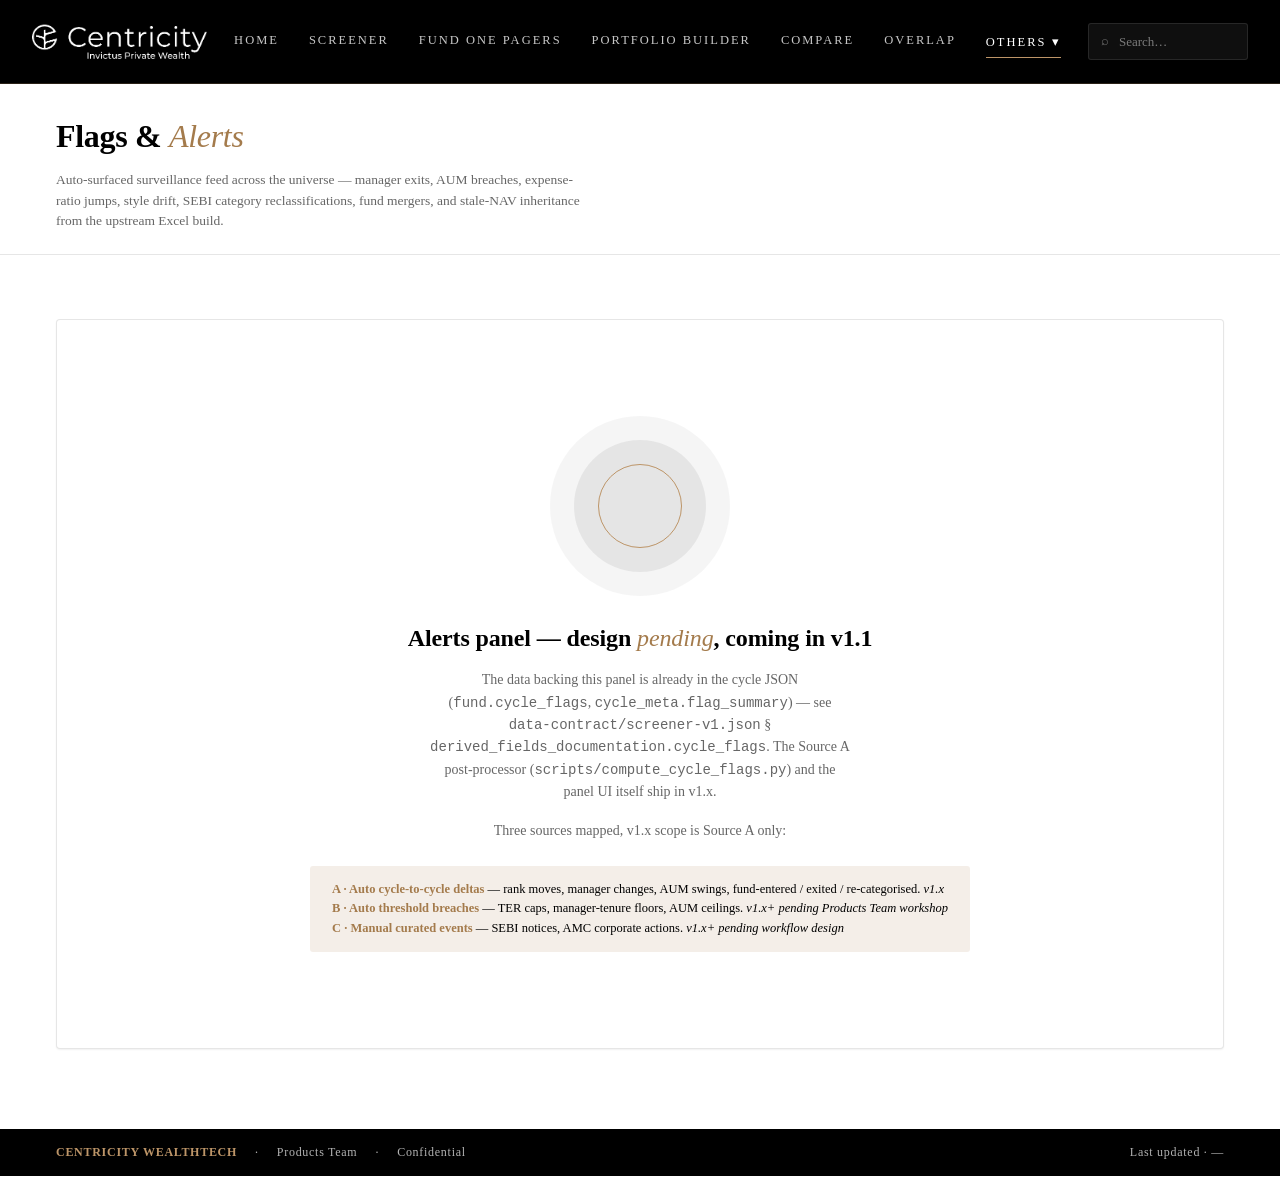
<file: alerts.html>
<!doctype html>
<html lang="en">
<head>
<meta charset="utf-8">
<title>Centricity MF Screener — Alerts</title>
<meta name="viewport" content="width=1680">
<link rel="icon" href="assets/logo.png">
<link rel="stylesheet" href="css/centricity.css">
<link rel="stylesheet" href="css/transitions.css">
<style>
  .shell-band {
    background: #fff; border-bottom: 1px solid var(--rule);
    padding: 28px 56px 22px;
  }
  .shell-band .inner { max-width: 1740px; margin: 0 auto; }
  .shell-band h1 { margin: 0; font-size: 32px; font-weight: 700; letter-spacing: -.01em; }
  .shell-band h1 em { font-style: italic; font-weight: 400; color: var(--gold-deep); }
  .shell-band .sub { font-size: 13.5px; color: var(--text-mid); margin: 8px 0 0; max-width: 80ch; }

  .shell-body {
    max-width: 1740px; margin: 64px auto 80px;
    padding: 0 56px;
  }
  .shell-empty {
    background: #fff; border: 1px solid var(--rule); border-radius: 4px;
    padding: 96px 32px; text-align: center;
    box-shadow: var(--shadow-sm);
  }
  .shell-empty .ring-motif {
    width: 180px; height: 180px; margin: 0 auto 24px;
  }
  .shell-empty h2 {
    margin: 0 0 12px;
    font-size: 24px; font-weight: 700; letter-spacing: -.005em;
  }
  .shell-empty h2 em { font-style: italic; font-weight: 400; color: var(--gold-deep); }
  .shell-empty p {
    font-size: 14px; color: var(--text-mid);
    margin: 0 auto 16px; max-width: 60ch; line-height: 1.6;
  }
  .shell-empty .scope-list {
    display: inline-block; text-align: left;
    background: var(--tan-soft); border-radius: 3px;
    padding: 14px 22px; margin-top: 8px;
    font-size: 12.5px; color: var(--black);
  }
  .shell-empty .scope-list b { color: var(--gold-deep); }
</style>
<script defer src="js/data-loader.js"></script>
<script defer src="js/cycle.js"></script>
<script defer src="js/search.js"></script>
<script defer src="js/transitions.js"></script>
</head>
<body>

<header class="appbar" role="banner">
  <div class="left"><div class="logo-cell"><img src="assets/logo.png" alt="Centricity WealthTech"></div></div>
  <nav aria-label="primary">
    <a href="index.html">Home</a>
    <a href="screener.html">Screener</a>
    <a href="fund-detail.html">Fund One Pagers</a>
    <a href="portfolio-builder.html">Portfolio Builder</a>
    <a href="compare.html">Compare</a>
    <a href="overlap.html">Overlap</a>
    <div class="nav-dropdown">
      <a href="#" class="dropdown-trigger active">Others &#9662;</a>
      <div class="nav-dropdown-menu">
        <a href="manager-profiles.html">Manager Profiles</a>
        <a href="archive.html">Archive</a>
        <a href="watchlist.html">Watchlist</a>
        <a href="alerts.html" class="active">Alerts</a>
      </div>
    </div>
  </nav>
  <div class="right">
    <label class="search">
      <span style="opacity:.6">⌕</span>
      <input type="text" placeholder="Search…" aria-label="Search">
    </label>
  </div>
</header>

<main>

<section class="shell-band">
  <div class="inner">
    <h1>Flags &amp; <em>Alerts</em></h1>
    <p class="sub">Auto-surfaced surveillance feed across the universe — manager exits, AUM breaches,
       expense-ratio jumps, style drift, SEBI category reclassifications, fund mergers, and stale-NAV
       inheritance from the upstream Excel build.</p>
  </div>
</section>

<section class="shell-body">
  <div class="shell-empty">
    <div class="ring-motif" aria-hidden="true"></div>
    <h2>Alerts panel — design <em>pending</em>, coming in v1.1</h2>
    <p>The data backing this panel is already in the cycle JSON (<code>fund.cycle_flags</code>,
       <code>cycle_meta.flag_summary</code>) — see <code>data-contract/screener-v1.json</code>
       § <code>derived_fields_documentation.cycle_flags</code>. The Source A post-processor
       (<code>scripts/compute_cycle_flags.py</code>) and the panel UI itself ship in v1.x.</p>
    <p>Three sources mapped, v1.x scope is Source A only:</p>
    <div class="scope-list">
      <b>A · Auto cycle-to-cycle deltas</b> — rank moves, manager changes, AUM swings,
         fund-entered / exited / re-categorised. <i>v1.x</i><br>
      <b>B · Auto threshold breaches</b> — TER caps, manager-tenure floors, AUM ceilings.
         <i>v1.x+ pending Products Team workshop</i><br>
      <b>C · Manual curated events</b> — SEBI notices, AMC corporate actions.
         <i>v1.x+ pending workflow design</i>
    </div>
  </div>
</section>

</main>

<footer class="appfoot" role="contentinfo">
  <div class="left">
    <span class="gold">CENTRICITY WEALTHTECH</span>
    <span>·</span>
    <span>Products Team</span>
    <span>·</span>
    <span>Confidential</span>
  </div>
  <div class="right">Last updated · —</div>
</footer>

</body>
</html>
</file>
<file: css/centricity.css>
/*
 * Centricity WealthTech — shared brand foundation
 * Source of truth: Dashboard/Claude Design Dashboard Data/02_Centricity_Brand_Standards.md
 *
 * This file defines the palette, typography, header/footer, status pills,
 * severity dots, gold-ring motif, common section structure, and number-rendering
 * utilities — every piece that repeats across all 8 deployed pages.
 *
 * Page-specific layouts live in css/<page>.css (loaded after this file).
 */

/* ============================================================
   1. PALETTE + TYPOGRAPHY (locked — see 02_Centricity_Brand_Standards.md)
   ============================================================ */
:root {
  --white:        #FFFFFF;
  --black:        #000000;
  --ink:          #0E0E0E;
  --gold:         #BD9568;
  --gold-deep:    #A47B4C;
  --tan:          #DBC8B2;
  --grey-mid:     #BFBFBF;
  --grey-light:   #D9D9D9;
  --red:          #931621;
  --green:        #0F5132;
  --text-mid:     #666666;
  --rule:         rgba(217, 217, 217, .65);
  --tan-soft:     rgba(219, 200, 178, .30);
  --tan-softer:   rgba(219, 200, 178, .16);
  --shadow-sm:    0 1px 2px rgba(0, 0, 0, 0.06);
  --shadow-md:    0 4px 14px rgba(0, 0, 0, .06);
}

* { box-sizing: border-box; }

html, body {
  margin: 0;
  padding: 0;
  background: var(--white);
  color: var(--black);
}

body {
  /* Cambria fallback chain — Georgia is institutional enough not to break the
     brand if substitution happens on older Windows branch laptops. */
  font-family: 'Cambria', Georgia, 'Times New Roman', serif;
  font-weight: 400;
  line-height: 1.55;
  font-size: 15px;
  -webkit-font-smoothing: antialiased;
  font-feature-settings: "tnum";
  font-variant-numeric: tabular-nums;
  overflow-x: hidden;
}

a { color: inherit; text-decoration: none; }
button { font-family: inherit; cursor: pointer; }

/* Tabular number rendering — used wherever percentages, rupees, or ratios appear */
.num {
  font-variant-numeric: tabular-nums;
  font-feature-settings: "tnum";
}

/* Negative-only Dark Red (#931621). Brand standard §2 forbids any other red. */
.neg { color: var(--red); }
.pos { color: var(--green); }

/* ============================================================
   2. TOP UTILITY STRIP
   ============================================================ */
.util {
  background: var(--ink);
  color: rgba(255, 255, 255, .7);
  font-size: 11.5px;
  letter-spacing: .14em;
  text-transform: uppercase;
  padding: 7px 56px;
  display: flex;
  justify-content: space-between;
  align-items: center;
  border-bottom: 1px solid rgba(255, 255, 255, .06);
}
.util .right { display: flex; gap: 24px; align-items: center; }
.util .right span b { color: var(--gold); font-weight: 700; }

/* ============================================================
   3. PRIMARY HEADER (sticky black bar, logo left, primary nav, search right)
   ============================================================ */
header.appbar {
  position: sticky; top: 0; z-index: 50;
  height: 84px;
  background: var(--black);
  color: var(--white);
  display: flex;
  align-items: center;
  justify-content: space-between;
  padding: 0 56px;
  border-bottom: 1px solid rgba(189, 149, 104, .22);
}

header.appbar .left {
  display: flex; align-items: center; gap: 38px;
}

header.appbar .logo-cell {
  display: flex; align-items: center; gap: 14px;
}

header.appbar .logo-cell img {
  height: 38px; width: auto; display: block;
}

header.appbar .logo-cell .div {
  width: 1px; height: 36px;
  background: rgba(189, 149, 104, .45);
  margin: 0 6px;
}

header.appbar .product {
  display: flex; flex-direction: column; line-height: 1.15;
}
header.appbar .product .eyebrow {
  font-size: 10px; letter-spacing: .32em; text-transform: uppercase; color: var(--gold);
}
header.appbar .product .ttl {
  font-size: 17px; font-weight: 700; letter-spacing: .04em; color: #fff;
}

header.appbar nav {
  display: flex; gap: 30px; align-items: center;
}
header.appbar nav a {
  font-size: 12.5px; letter-spacing: .16em; text-transform: uppercase;
  color: rgba(255, 255, 255, .78);
  padding: 8px 0;
  border-bottom: 1px solid transparent;
  transition: color .2s ease-out, border-color .2s ease-out;
}
header.appbar nav a:hover,
header.appbar nav a.active {
  color: #fff;
  border-bottom-color: var(--gold);
}

/* Fix-List 9 §6 — "Others ▾" dropdown groups Manager Profiles +
 * Archive + Watchlist + Alerts under a single nav item so the main
 * bar stays at five cells (Home / Screener / Compare / Overlap /
 * Others). Hover-only reveal — no JS needed. */
header.appbar .nav-dropdown {
  position: relative; display: inline-block;
}
header.appbar .nav-dropdown .dropdown-trigger {
  cursor: pointer;
}
header.appbar .nav-dropdown-menu {
  display: none;
  position: absolute; top: 100%; left: 0;
  background: #000; min-width: 180px; z-index: 100;
  border-top: 2px solid var(--gold);
  box-shadow: 0 4px 10px rgba(0, 0, 0, .35);
}
header.appbar .nav-dropdown-menu a {
  display: block; padding: 11px 16px;
  color: #fff; font-size: 12.5px;
  letter-spacing: .14em; text-transform: uppercase;
  white-space: nowrap;
  border: 0; border-bottom: 1px solid #2a2a2a;
}
header.appbar .nav-dropdown-menu a:last-child { border-bottom: 0; }
header.appbar .nav-dropdown-menu a:hover {
  background: var(--gold); color: #000;
  border-bottom-color: #2a2a2a;
}
header.appbar .nav-dropdown-menu a.active {
  background: rgba(189, 149, 104, .12);
  border-bottom-color: #2a2a2a;
  color: var(--gold);
}
header.appbar .nav-dropdown:hover .nav-dropdown-menu,
header.appbar .nav-dropdown:focus-within .nav-dropdown-menu {
  display: block;
}

header.appbar .right {
  display: flex; gap: 14px; align-items: center;
}

header.appbar .search {
  display: flex; align-items: center; gap: 8px;
  background: rgba(255, 255, 255, .06);
  border: 1px solid rgba(255, 255, 255, .10);
  padding: 8px 12px;
  border-radius: 3px;
  color: rgba(255, 255, 255, .7);
  font-size: 12.5px;
  width: 220px;
}
header.appbar .search:focus-within { border-color: var(--gold); }
header.appbar .search input {
  flex: 1; background: transparent; border: 0; outline: 0;
  color: #fff; font-family: inherit; font-size: 13px;
}
header.appbar .search input::placeholder { color: rgba(255, 255, 255, .45); }
header.appbar .search .kbd {
  font-size: 10px; letter-spacing: .06em; color: rgba(255, 255, 255, .45);
  border: 1px solid rgba(255, 255, 255, .18);
  padding: 1px 5px; border-radius: 2px;
}

header.appbar .iconbtn {
  width: 38px; height: 38px;
  display: inline-flex; align-items: center; justify-content: center;
  border: 1px solid rgba(255, 255, 255, .14);
  border-radius: 3px;
  color: #fff;
  background: transparent;
  transition: border-color .2s, background .2s;
}
header.appbar .iconbtn:hover {
  border-color: var(--gold);
  background: rgba(189, 149, 104, .12);
}

/* ============================================================
   4. SECTION STRUCTURE (used by every page's content blocks)
   ============================================================ */
main { padding: 0; }

.section {
  padding: 56px 56px 8px;
  max-width: 1740px;
  margin: 0 auto;
}
.section.light { background: #fff; }
.section.tinted {
  background: linear-gradient(180deg, #fff 0%, rgba(219, 200, 178, .18) 100%);
}

.sec-head {
  display: flex;
  align-items: flex-end;
  justify-content: space-between;
  border-bottom: 1px solid var(--rule);
  padding-bottom: 14px;
  margin-bottom: 28px;
  gap: 18px;
}
.sec-head .ttl-block .eyebrow {
  font-size: 10.5px; letter-spacing: .28em; text-transform: uppercase; color: var(--gold);
  font-weight: 700; margin-bottom: 8px; display: block;
}
.sec-head .ttl-block h2 {
  margin: 0;
  font-size: 32px;
  font-weight: 700;
  letter-spacing: -.01em;
  color: var(--black);
  line-height: 1.1;
}
.sec-head .ttl-block h2 em {
  font-style: italic; font-weight: 400; color: var(--gold-deep);
}
.sec-head .ttl-block .sub {
  font-size: 13.5px; color: var(--text-mid); margin-top: 8px; max-width: 64ch;
}
.sec-head a.more {
  font-size: 11.5px; letter-spacing: .18em; text-transform: uppercase; color: var(--gold);
  border-bottom: 1px solid transparent; padding-bottom: 3px;
  transition: border-color .2s; white-space: nowrap;
}
.sec-head a.more:hover { border-bottom-color: var(--gold); }

/* ============================================================
   5. STATUS PILLS (BUY / HOLD / REVIEW / AVOID)
   per Brand Standards §7
   ============================================================ */
.pill {
  display: inline-block;
  padding: 4px 12px;
  border-radius: 2px;
  font-size: 10.5px;
  letter-spacing: .18em;
  text-transform: uppercase;
  font-weight: 700;
  color: #fff;
  min-width: 68px;
  text-align: center;
}
.pill.buy    { background: var(--green); }
.pill.hold   { background: var(--gold); }
.pill.review { background: var(--text-mid); }
.pill.avoid  { background: var(--red); }

/* Score-status badge (when verdict is null, show centricity_score_status instead) */
.badge {
  display: inline-block;
  padding: 3px 10px;
  border-radius: 2px;
  font-size: 10.5px;
  letter-spacing: .14em;
  text-transform: uppercase;
  font-weight: 700;
}
.badge.ranked     { background: var(--tan); color: var(--black); }
.badge.warning-13 { background: rgba(189, 149, 104, .15); color: var(--gold-deep); border: 1px solid var(--gold); }
.badge.new-fund   { background: rgba(102, 102, 102, .10); color: var(--text-mid); border: 1px solid var(--grey-mid); }
.badge.not-scored { background: rgba(217, 217, 217, .35); color: var(--text-mid); border: 1px solid var(--rule); }

/* ============================================================
   6. ALERT SEVERITY DOTS (Brand Standards §7)
   ============================================================ */
.alert {
  border: 1px solid var(--rule);
  border-radius: 4px;
  background: #fff;
  padding: 22px 24px;
  display: flex;
  gap: 16px;
  transition: border-color .2s, transform .2s, box-shadow .2s;
  box-shadow: var(--shadow-sm);
}
.alert:hover {
  border-color: var(--gold);
  transform: translateY(-2px);
  box-shadow: var(--shadow-md);
}
.alert .sev {
  width: 10px; height: 10px;
  border-radius: 50%;
  flex: none;
  margin-top: 8px;
  box-shadow: 0 0 0 4px rgba(0, 0, 0, .04);
}
.alert.high .sev { background: var(--red); }
.alert.med  .sev { background: var(--gold); }
.alert.low  .sev { background: var(--text-mid); }
.alert .body { flex: 1; min-width: 0; }
.alert .lbl {
  font-size: 10.5px; letter-spacing: .18em; text-transform: uppercase; color: var(--text-mid);
  margin-bottom: 8px;
}
.alert.high .lbl { color: var(--red); }
.alert .ttl   { font-weight: 700; font-size: 16px; line-height: 1.35; margin-bottom: 8px; }
.alert .ctx   { font-size: 13px; color: var(--text-mid); margin-bottom: 12px; line-height: 1.55; }
.alert .fund  { font-size: 12.5px; color: var(--black); border-top: 1px dotted var(--grey-light); padding-top: 10px; }
.alert .fund b { font-weight: 700; }
.alert .arrow { color: var(--gold); font-size: 18px; align-self: flex-start; margin-top: 4px; flex: none; transition: transform .2s; }
.alert:hover .arrow { transform: translateX(3px); }

/* ============================================================
   7. THE CENTRICITY GOLD-RING MOTIF (Brand Standards §4)
   Concentric grey circle + thin gold ring. Use as watermark in section
   corners or as a focal element on empty / placeholder states.
   ============================================================ */
.ring-motif {
  position: relative;
  width: 180px;
  height: 180px;
  border-radius: 50%;
  background: rgba(191, 191, 191, .16);
}
.ring-motif::before {
  content: "";
  position: absolute;
  inset: 24px;
  border-radius: 50%;
  background: rgba(191, 191, 191, .30);
}
.ring-motif::after {
  content: "";
  position: absolute;
  inset: 48px;
  border-radius: 50%;
  border: 1.25px solid var(--gold);
}

/* ============================================================
   8. FOOTER (sticky black bar, "Last updated" right, org line left)
   ============================================================ */
.pre-foot {
  margin-top: 48px;
  padding: 40px 56px 32px;
  background: linear-gradient(180deg, #fff 0%, rgba(219, 200, 178, .16) 100%);
  border-top: 1px solid var(--rule);
}
.pre-foot .inner {
  max-width: 1740px;
  margin: 0 auto;
  display: grid;
  grid-template-columns: 2fr 1fr 1fr 1fr;
  gap: 44px;
  align-items: start;
}
.pre-foot h4 {
  font-size: 10.5px; letter-spacing: .22em; text-transform: uppercase; color: var(--text-mid);
  font-weight: 700; margin: 0 0 12px;
}
.pre-foot .brand-block .mark {
  height: 34px; margin-bottom: 14px; display: block;
}
.pre-foot .brand-block p {
  margin: 0; font-size: 13px; color: var(--text-mid); max-width: 48ch; line-height: 1.55;
}
.pre-foot ul {
  list-style: none; padding: 0; margin: 0;
  display: flex; flex-direction: column; gap: 8px;
}
.pre-foot ul a { font-size: 13px; color: var(--black); transition: color .2s; }
.pre-foot ul a:hover { color: var(--gold); }

footer.appfoot {
  background: var(--black);
  color: #fff;
  padding: 14px 56px;
  font-size: 12px;
  letter-spacing: .06em;
  display: flex; align-items: center; justify-content: space-between;
}
footer.appfoot .left {
  display: flex; align-items: center; gap: 18px; color: rgba(255, 255, 255, .7);
}
footer.appfoot .left .gold { color: var(--gold); font-weight: 700; }
footer.appfoot .right { color: rgba(255, 255, 255, .7); }

/* ============================================================
   9. TOAST (bottom-of-page transient notifications)
   ============================================================ */
.toast {
  position: fixed; left: 50%; bottom: 64px;
  transform: translate(-50%, 16px);
  background: var(--black);
  color: #fff;
  padding: 11px 18px;
  border-radius: 3px;
  font-size: 12.5px;
  opacity: 0;
  transition: opacity .25s, transform .25s;
  pointer-events: none;
  box-shadow: var(--shadow-md);
  z-index: 200;
  border: 1px solid rgba(189, 149, 104, .4);
}
.toast.show { opacity: 1; transform: translate(-50%, 0); }

/* ============================================================
   10. EMPTY-STATE PLACEHOLDER (used by Alerts and Watchlist v1.1 shells,
       and by any v1 panel where data isn't wired yet)
   ============================================================ */
.empty-state {
  display: flex;
  flex-direction: column;
  align-items: center;
  justify-content: center;
  padding: 64px 24px;
  text-align: center;
  background: #fff;
  border: 1px solid var(--rule);
  border-radius: 4px;
}
.empty-state .ring-motif {
  margin-bottom: 24px;
  width: 140px;
  height: 140px;
}
.empty-state h3 {
  font-size: 20px;
  font-weight: 700;
  margin: 0 0 8px;
  letter-spacing: -.005em;
  color: var(--black);
}
.empty-state p {
  font-size: 13.5px;
  color: var(--text-mid);
  margin: 0;
  max-width: 56ch;
  line-height: 1.55;
}

/* ============================================================
   10.5. MULTI-SELECT COMPONENT (js/multi-select.js)
   Reusable button + popover with search + tri-state Select-all + grouped
   options + disabled rows. Used by Home filters, Screener left rail, etc.
   Brand-compliant: Cambria, palette only, Warm Gold focus rings.
   ============================================================ */
.multi-select {
  position: relative;
  display: inline-block;
  font-family: 'Cambria', Georgia, 'Times New Roman', serif;
}

/* — button (visible when popover closed) — */
.multi-select .ms-button {
  appearance: none; -webkit-appearance: none;
  font-family: inherit;
  font-size: 13px;
  font-weight: 600;
  background: #fff;
  border: 1px solid var(--gold);
  color: var(--black);
  padding: 8px 14px 8px 14px;
  border-radius: 3px;
  cursor: pointer;
  display: inline-flex;
  align-items: center;
  gap: 10px;
  min-width: 200px;
  letter-spacing: 0;
  text-transform: none;
  transition: background .15s ease-out;
}
.multi-select .ms-button:hover { background: var(--tan-softer); }
.multi-select.open .ms-button {
  background: var(--tan-softer);
  border-color: var(--gold-deep);
}
.multi-select .ms-label { flex: 1; text-align: left; }
.multi-select .ms-caret { color: var(--gold); font-size: 10px; }

/* — popover — */
.multi-select .ms-popover {
  position: absolute;
  top: calc(100% + 6px);
  left: 0;
  z-index: 80;
  min-width: 280px;
  max-width: 360px;
  max-height: 380px;
  display: flex;
  flex-direction: column;
  background: #fff;
  border: 1px solid var(--gold);
  border-radius: 4px;
  box-shadow: var(--shadow-md);
  padding: 6px;
}
.multi-select .ms-popover[hidden] { display: none; }

/* — search input — */
.multi-select .ms-search {
  font-family: inherit;
  font-size: 13px;
  padding: 8px 10px;
  border: 1px solid var(--rule);
  border-radius: 3px;
  outline: none;
  margin-bottom: 4px;
  background: #fff;
  color: var(--black);
}
.multi-select .ms-search:focus { border-color: var(--gold); }

/* — select-all toggle row — */
.multi-select .ms-row-toggle {
  background: var(--tan-softer);
  font-weight: 700;
  font-size: 12px;
  letter-spacing: .04em;
  color: var(--text-mid);
  text-transform: uppercase;
  border-bottom: 1px solid var(--rule);
  margin-bottom: 4px;
  padding: 8px 10px;
}
.multi-select .ms-row-toggle:hover { background: var(--tan-soft); cursor: pointer; }

/* — list of options — */
.multi-select .ms-list {
  overflow-y: auto;
  max-height: 280px;
}
.multi-select .ms-row {
  display: flex;
  align-items: center;
  gap: 10px;
  padding: 7px 10px;
  cursor: pointer;
  border-radius: 2px;
  font-size: 13.5px;
  color: var(--black);
  transition: background .12s ease-out;
}
.multi-select .ms-row:hover { background: var(--tan-softer); }
.multi-select .ms-row[aria-selected="true"] { background: rgba(189, 149, 104, .08); }
.multi-select .ms-row-disabled {
  cursor: not-allowed;
  opacity: .55;
  background: rgba(217, 217, 217, .25);
  font-style: italic;
}
.multi-select .ms-row-disabled:hover { background: rgba(217, 217, 217, .25); }

/* — group header (non-clickable) — */
.multi-select .ms-group-header {
  padding: 8px 10px 4px;
  font-size: 10.5px;
  letter-spacing: .18em;
  text-transform: uppercase;
  color: var(--gold);
  font-weight: 700;
  border-top: 1px dotted var(--rule);
  margin-top: 4px;
}
.multi-select .ms-group-header:first-child {
  border-top: 0;
  margin-top: 0;
}

/* — checkbox glyph (3 states: empty / checked / indeterminate) — */
.multi-select .ms-checkbox {
  width: 16px; height: 16px; flex: none;
  border: 1.4px solid var(--gold);
  border-radius: 2px;
  background: #fff;
  position: relative;
  transition: background .12s, border-color .12s;
}
.multi-select .ms-checkbox.checked {
  background: var(--gold);
  border-color: var(--gold);
}
.multi-select .ms-checkbox.checked::after {
  content: "";
  position: absolute;
  left: 4px; top: 1px;
  width: 4px; height: 8px;
  border-right: 2px solid #fff;
  border-bottom: 2px solid #fff;
  transform: rotate(45deg);
}
.multi-select .ms-checkbox.indeterminate {
  background: var(--gold);
  border-color: var(--gold);
}
.multi-select .ms-checkbox.indeterminate::after {
  content: "";
  position: absolute;
  left: 3px; right: 3px; top: 6px;
  height: 2px;
  background: #fff;
  border-radius: 1px;
}

.multi-select .ms-row-text { flex: 1; }

/* — empty-state ("No matches" when search yields nothing) — */
.multi-select .ms-empty {
  padding: 16px 12px;
  font-size: 12.5px;
  color: var(--text-mid);
  font-style: italic;
  text-align: center;
}

/* — focus rings: Brand Standards §6 — */
.multi-select .ms-button:focus-visible,
.multi-select .ms-search:focus-visible,
.multi-select .ms-row:focus-visible,
.multi-select .ms-row-toggle:focus-visible {
  outline: 2px solid var(--gold);
  outline-offset: 2px;
}

/* ============================================================
   11. FOCUS RINGS (Brand Standards §6 — Warm Gold, 2px, 2px offset)
   ============================================================ */
button:focus-visible,
a:focus-visible,
input:focus-visible,
select:focus-visible,
[tabindex]:focus-visible {
  outline: 2px solid var(--gold);
  outline-offset: 2px;
}

/* ============================================================
   12. RESPONSIVE NUDGES (Brand Standards: desktop-first, 1380px breakpoint)
   ============================================================ */
@media (max-width: 1380px) {
  .section { padding: 40px 32px 8px; }
  header.appbar { padding: 0 32px; }
  header.appbar .search { width: 160px; }
  .pre-foot .inner { grid-template-columns: 1fr 1fr; }
}

/* ============================================================
   11a. FUND-DETAIL TOP-25 PICKER — centered on the no-args page
        Only the picker block carries .top25-picker so the rule does NOT
        affect the regular fund-detail returns table on a loaded fund.
   ============================================================ */
.top25-picker {
  max-width: 900px;
  margin: 0 auto;
}
.top25-picker .perf-table-wrap {
  max-width: 900px;
  margin: 0 auto;
}
/* v4.1 Item J — Top-25 table: every cell centred, including the FUND name
   sub-line (AMC + scheme code). Overrides the default .perf rules that
   left-align col-1 and right-align numeric cols. Scoped via .top25-picker
   so the regular fund-detail performance table is unaffected. */
.top25-picker table.perf thead th,
.top25-picker table.perf thead th:first-child,
.top25-picker table.perf tbody td,
.top25-picker table.perf tbody td:first-child {
  text-align: center;
}
.top25-picker table.perf tbody td.row-fund-cell > div {
  display: block;
  text-align: center;
  font-size: 11px;
  color: var(--text-mid);
}

/* ============================================================
   12a. GLOBAL SEARCH DROPDOWN (js/search.js — Fix-List 12)
        Anchored under header.appbar .search; extends LEFT from the input's
        right edge so the 360-px panel doesn't clip on smaller viewports.
   ============================================================ */
.search-dropdown {
  position: absolute;
  top: calc(100% + 6px);
  right: 0;
  width: 420px;
  max-height: 312px;
  overflow-y: auto;
  background: #FFFFFF;
  border: 1px solid var(--grey-light);
  box-shadow: var(--shadow-md);
  border-radius: 3px;
  z-index: 60;
  font-family: 'Cambria', Georgia, 'Times New Roman', serif;
  font-size: 13px;
  color: var(--ink);
}
.search-dropdown[hidden] { display: none; }

.search-dropdown .search-row {
  display: flex;
  align-items: center;
  gap: 10px;
  height: 36px;
  padding: 0 12px;
  border-bottom: 1px solid var(--grey-light);
  color: var(--ink);
  text-decoration: none;
  cursor: pointer;
  white-space: nowrap;
}
.search-dropdown .search-row:last-child { border-bottom: 0; }
.search-dropdown .search-row .sr-name {
  flex: 1 1 auto;
  color: var(--gold);
  font-weight: 600;
  font-size: 13px;
  overflow: hidden;
  text-overflow: ellipsis;
}
.search-dropdown .search-row .sr-cat {
  flex: 0 0 auto;
  color: var(--text-mid);
  font-size: 11.5px;
  max-width: 120px;
  overflow: hidden;
  text-overflow: ellipsis;
}
.search-dropdown .search-row .sr-score {
  flex: 0 0 auto;
  font-variant-numeric: tabular-nums;
  font-feature-settings: "tnum";
  font-size: 11.5px;
  color: var(--gold-deep);
  font-weight: 600;
  background: var(--tan-softer);
  padding: 2px 8px;
  border-radius: 999px;
}
.search-dropdown .search-row:hover {
  background: #FDF8F2;
}
.search-dropdown .search-row.active,
.search-dropdown .search-row.active:hover {
  background: var(--gold);
}
.search-dropdown .search-row.active .sr-name,
.search-dropdown .search-row.active .sr-cat,
.search-dropdown .search-row.active .sr-score {
  color: #FFFFFF;
  background: transparent;
}
.search-empty {
  padding: 14px 14px;
  color: var(--text-mid);
  font-size: 12px;
  text-align: center;
  font-style: italic;
}

/* ============================================================
   12b. CYCLE PICKER (shared component)
        Mirrors Home's hero-cycle markup so Fund Detail + Compare + any other
        page that needs an in-page cycle switcher renders the same control.
        Home's home.css carries an identical local copy; cascade resolves cleanly.
   ============================================================ */
.hero-eyebrow-row {
  display: flex; align-items: center; justify-content: space-between;
  gap: 16px; margin-bottom: 8px;
}
.hero-eyebrow-row .eyebrow { margin-bottom: 0; }
.hero-eyebrow-row .hero-cycle { margin-top: 0; }

.hero-cycle {
  display: flex; align-items: center; gap: 12px;
  font-size: 11px; letter-spacing: .18em; text-transform: uppercase; color: var(--text-mid);
  flex: none; margin-top: 8px;
}
.hero-cycle select {
  appearance: none; -webkit-appearance: none;
  font-family: inherit; font-size: 13px; font-weight: 600;
  background: #fff;
  border: 1px solid var(--gold);
  color: var(--black);
  padding: 9px 30px 9px 12px;
  border-radius: 3px;
  background-image:
    linear-gradient(45deg, transparent 50%, var(--gold) 50%),
    linear-gradient(135deg, var(--gold) 50%, transparent 50%);
  background-position: calc(100% - 14px) 17px, calc(100% - 9px) 17px;
  background-size: 5px 5px, 5px 5px;
  background-repeat: no-repeat;
  cursor: pointer;
  letter-spacing: 0;
  text-transform: none;
}

/* ============================================================
   13. PRINT — used by the html2pdf.js export pipeline (js/exports.js).
       Strips the sticky header/footer noise and shows a clean print frame.
   ============================================================ */
@media print {
  header.appbar,
  footer.appfoot,
  .util,
  .toast { display: none !important; }
  body { background: #fff; }
  .section { padding: 24px 32px; max-width: none; }
}
</file>
<file: css/transitions.css>
/*
 * Centricity MF Screener Dashboard — transitions.css
 *
 * Premium institutional motion. NO bouncy springs / parallax / Lottie /
 * gradients outside palette. Everything is ease-out cubic, modest duration,
 * fires once per section, respects prefers-reduced-motion.
 *
 * Reference: Stripe / Linear / Bloomberg Terminal. Calm, important, smooth.
 *
 * If reverting: delete this file + remove the <link> in every HTML page +
 * delete js/transitions.js + remove its <script> tag. One commit's worth.
 */

/* ============================================================
   1. PAGE-LOAD FADE — 320 ms quiet entrance, body-wide.
   ============================================================ */
@media (prefers-reduced-motion: no-preference) {
  body {
    animation: cx-page-fade 320ms cubic-bezier(0.22, 0.61, 0.36, 1) both;
  }
  @keyframes cx-page-fade {
    from { opacity: 0.88; transform: translateY(2px); }
    to   { opacity: 1;    transform: translateY(0);   }
  }
}

/* ============================================================
   2. SECTION REVEAL — JS adds .cx-reveal on page load with a per-
      element animation-delay (60 ms × index, capped at 8). Animation
      runs once, both fill mode holds the end state. Animations
      override declarations + inline styles during playback, which
      makes this robust against odd compositor pinning that defeats
      pure transition-based reveals on certain block-level elements.
   ============================================================ */
@media (prefers-reduced-motion: no-preference) {
  .cx-reveal {
    animation: cx-reveal-anim 700ms cubic-bezier(0.22, 0.61, 0.36, 1) both;
    will-change: transform, opacity;
  }
}
@keyframes cx-reveal-anim {
  from { transform: translateY(20px) scale(0.992); opacity: 0; }
  to   { transform: translateY(0)    scale(1);     opacity: 1; }
}

/* ============================================================
   3. NAV-LINK GOLD UNDERLINE — 200 ms scaleX from left.
      Replaces the brand's existing :hover color shift.
   ============================================================ */
header.appbar nav a {
  position: relative;
  transition: color 200ms cubic-bezier(0.22, 0.61, 0.36, 1);
}
header.appbar nav a:not(.dropdown-trigger)::after {
  content: '';
  position: absolute;
  left: 0; right: 0;
  bottom: -3px;
  height: 2px;
  background: var(--gold);
  transform: scaleX(0);
  transform-origin: left center;
  transition: transform 220ms cubic-bezier(0.22, 0.61, 0.36, 1);
  pointer-events: none;
}
header.appbar nav a:not(.dropdown-trigger):hover::after,
header.appbar nav a.active:not(.dropdown-trigger)::after {
  transform: scaleX(1);
}

/* Dropdown menu items get a softer gold-fill hover instead. */
header.appbar .nav-dropdown-menu a {
  transition: background 180ms ease-out, color 180ms ease-out;
}

/* ============================================================
   4. CARD / TILE HOVER LIFT — 220 ms translate + shadow upgrade.
      Applies to clickable surfaces only.
   ============================================================ */
.qtile,
.pb-card,
.alert,
.change-card,
.q-tile,
.archive-tile,
.tile,
.profile-card,
.peer-card,
.fund-card {
  transition: transform 220ms cubic-bezier(0.22, 0.61, 0.36, 1),
              box-shadow 220ms cubic-bezier(0.22, 0.61, 0.36, 1),
              border-color 220ms cubic-bezier(0.22, 0.61, 0.36, 1);
  will-change: transform;
}
.qtile:hover,
a.qtile:hover,
.archive-tile:hover,
.tile:hover {
  transform: translateY(-2px);
  box-shadow: 0 10px 28px rgba(0, 0, 0, .07),
              0 1px 0 rgba(189, 149, 104, .35);
}
.qtile:active,
a.qtile:active,
.archive-tile:active {
  transform: translateY(0);
  transition-duration: 80ms;
}

/* ============================================================
   5. SEARCH DROPDOWN — smooth open via opacity + 4-px slide.
      Sits on top of the existing [hidden] gating in centricity.css §12a.
   ============================================================ */
.search-dropdown {
  opacity: 0;
  transform: translateY(-4px);
  transition: opacity 180ms ease-out, transform 180ms ease-out;
  pointer-events: none;
}
.search-dropdown:not([hidden]) {
  opacity: 1;
  transform: translateY(0);
  pointer-events: auto;
}
.search-dropdown .search-row {
  transition: background 180ms ease-out;
}

/* ============================================================
   6. SMOOTH SCROLL — anchor jumps + horizontally-scrolling tables.
   ============================================================ */
html {
  scroll-behavior: smooth;
}
.table-wrap,
.tbl-scroll,
.matrix-scroll,
.crumb,
.compare-scroll,
.holdings-scroll {
  scroll-behavior: smooth;
}

/* ============================================================
   7. BUTTONS + LINKS — institutional ease, gentle press.
   ============================================================ */
.btn,
button.btn,
.more,
.cta,
a.cta,
.btn-primary,
.btn-ghost,
.btn-link {
  transition: opacity 180ms ease-out,
              color 180ms ease-out,
              background 180ms ease-out,
              border-color 180ms ease-out,
              box-shadow 180ms ease-out,
              transform 120ms ease-out;
}
.btn:active:not([disabled]),
button.btn:active:not([disabled]) {
  transform: scale(0.985);
}

/* Disabled buttons should not animate / lift. */
.btn[disabled],
.btn.deferred,
button:disabled {
  transition: none;
  transform: none !important;
}

/* ============================================================
   8. TABLE ROW HOVER — smooth bg + subtle gold left-edge.
   ============================================================ */
.fund-tbl tbody tr,
.pb-tbl tbody tr,
.holdings-tbl tbody tr,
.compare-tbl tbody tr,
table.screener-tbl tbody tr {
  transition: background 180ms ease-out,
              box-shadow 180ms ease-out;
}
.fund-tbl tbody tr:hover,
.pb-tbl tbody tr:hover,
.holdings-tbl tbody tr:hover,
.compare-tbl tbody tr:hover,
table.screener-tbl tbody tr:hover {
  box-shadow: inset 3px 0 0 var(--gold);
}

/* ============================================================
   9. PORTFOLIO BUILDER MODE TABS — fade swap.
   ============================================================ */
.pb-mode-a,
#modeA,
#modeB {
  animation: cx-tab-swap 240ms cubic-bezier(0.22, 0.61, 0.36, 1) both;
}
@keyframes cx-tab-swap {
  from { opacity: 0; transform: translateY(6px); }
  to   { opacity: 1; transform: translateY(0);   }
}
.pb-mode-tab {
  transition: color 200ms ease-out,
              border-color 200ms ease-out,
              background 200ms ease-out;
}

/* ============================================================
   10. WEIGHT DRAWER + ANY MODAL OVERLAYS — backdrop fade.
   ============================================================ */
.modal-backdrop,
.drawer-backdrop {
  transition: opacity 220ms ease-out;
}
.modal-panel,
.drawer-panel {
  transition: transform 280ms cubic-bezier(0.22, 0.61, 0.36, 1),
              opacity 220ms ease-out;
}

/* ============================================================
   11. <details> COLLAPSIBLES (e.g. Manager History on fund-detail)
   ============================================================ */
details > summary {
  transition: color 180ms ease-out, background 180ms ease-out;
}

/* ============================================================
   12. REDUCED-MOTION OPT-OUT — kill non-essential motion.
   ============================================================ */
@media (prefers-reduced-motion: reduce) {
  *,
  *::before,
  *::after {
    animation-duration: 1ms !important;
    animation-iteration-count: 1 !important;
    transition-duration: 1ms !important;
    scroll-behavior: auto !important;
  }
  .cx-reveal {
    opacity: 1 !important;
    transform: none !important;
  }
}
</file>
